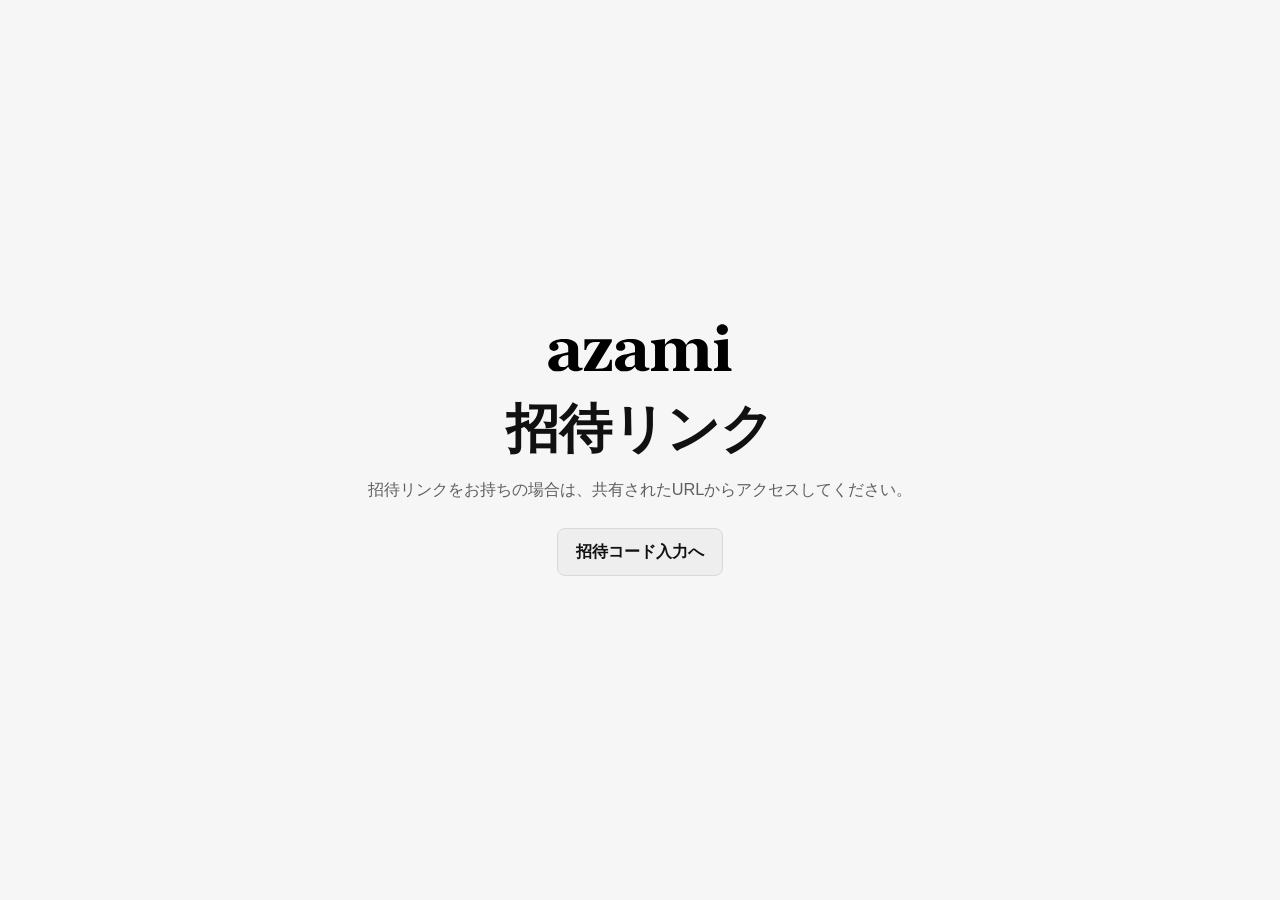
<file: index.html>
<!doctype html>
<html lang="ja">
  <head>
    <meta charset="utf-8">
    <meta name="viewport" content="width=device-width, initial-scale=1">
    <meta name="robots" content="noindex">
    <title>azami</title>
    <meta name="description" content="azamiの招待リンクを開きます。">
    <link rel="stylesheet" href="/styles.css">
  </head>
  <body>
    <main class="shell">
      <section class="panel">
        <img class="brand-logo" src="/assets/azami-wordmark.svg" alt="azami">
        <h1>招待リンク</h1>
        <p class="lead">招待リンクをお持ちの場合は、共有されたURLからアクセスしてください。</p>
        <a class="button secondary pt-6" href="/invite/">招待コード入力へ</a>
      </section>
    </main>
  </body>
</html>
</file>
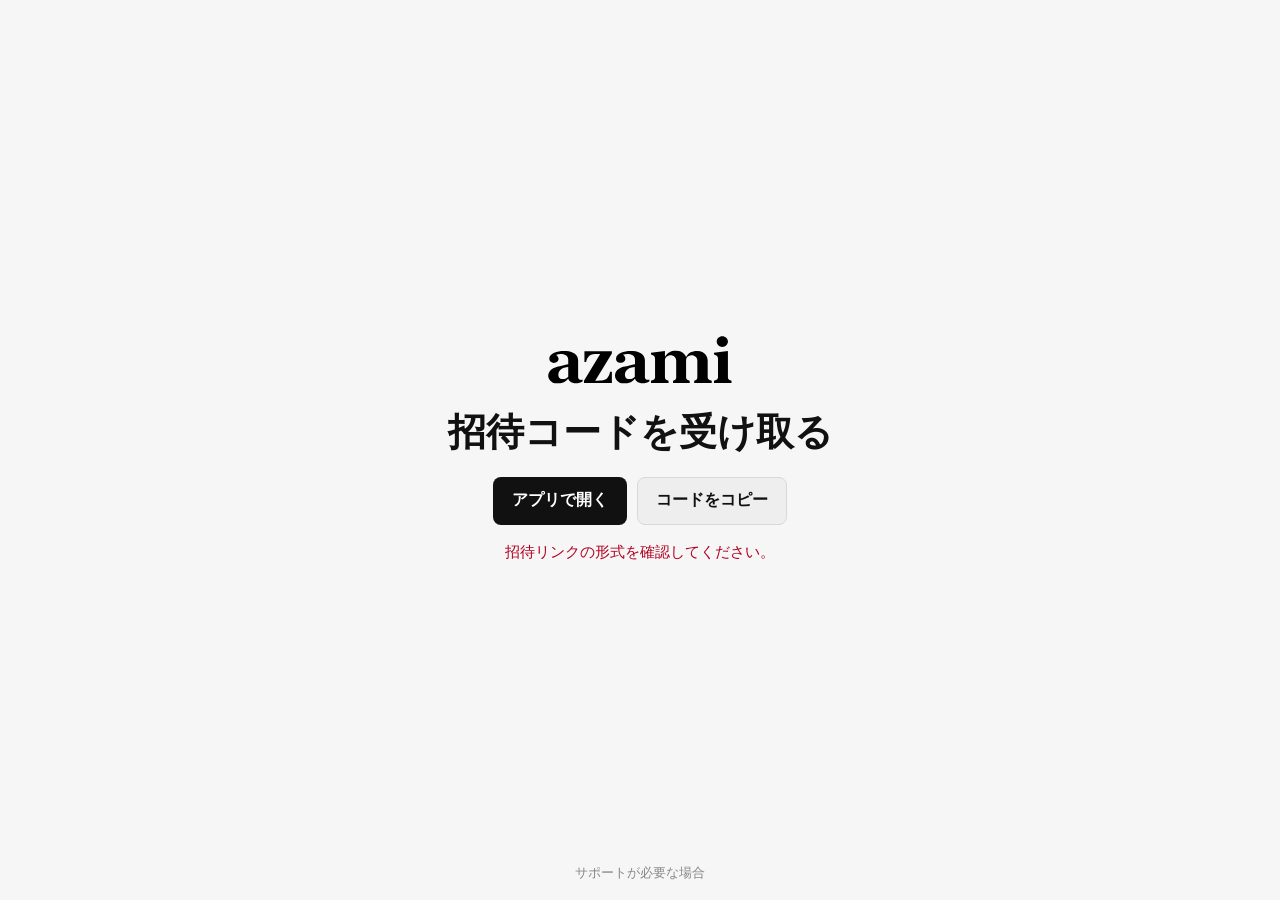
<file: invite/index.html>
<!doctype html>
<html lang="ja">
  <head>
    <meta charset="utf-8">
    <meta name="viewport" content="width=device-width, initial-scale=1">
    <meta name="robots" content="noindex">
    <title>azami 招待リンク</title>
    <meta name="description" content="azamiの招待コードを表示し、アプリで開きます。">
    <link rel="stylesheet" href="/styles.css">
  </head>
  <body>
    <main class="shell">
      <section class="panel">
        <img class="brand-logo" src="/assets/azami-wordmark.svg" alt="azami">
        <h1 class="invite-title">招待コードを受け取る</h1>

        <div class="code-card" id="code-card" hidden>
          <p class="code" id="invite-code"></p>
        </div>

        <div class="actions">
          <button class="button" id="open-app-button" type="button">アプリで開く</button>
          <button class="button secondary" id="copy-code-button" type="button" hidden>コードをコピー</button>
        </div>

        <p class="status" id="status" aria-live="polite">招待リンクを確認しています。</p>
      </section>
      <a class="support-link" href="https://support.coremedica.jp">サポートが必要な場合</a>
    </main>

    <script>
      const SUPABASE_URL = "https://hbmazaigojfjrnjvlcpk.supabase.co";
      const SUPABASE_PUBLISHABLE_KEY = "sb_publishable_WwLOo4huxKgEoJBUw8mW6w_OOddqCLs";
      const TOKEN_PATTERN = /^[a-f0-9]{64}$/;

      const params = new URLSearchParams(window.location.search);
      const token = (params.get("token") || "").trim().toLowerCase();
      const appUrl = `azami://azami.coremedica.jp/invite?token=${encodeURIComponent(token)}`;

      const statusEl = document.getElementById("status");
      const codeCardEl = document.getElementById("code-card");
      const codeEl = document.getElementById("invite-code");
      const openAppButton = document.getElementById("open-app-button");
      const copyCodeButton = document.getElementById("copy-code-button");

      let inviteCode = "";

      function setStatus(message, isError = false) {
        statusEl.textContent = message;
        statusEl.classList.toggle("error", isError);
      }

      function showInviteCode(code) {
        inviteCode = code;
        codeEl.textContent = inviteCode;
        codeCardEl.hidden = false;
        copyCodeButton.hidden = false;
      }

      function openApp() {
        if (!TOKEN_PATTERN.test(token)) {
          setStatus("招待リンクの形式を確認してください。", true);
          return;
        }
        window.location.href = appUrl;
      }

      async function lookupInviteCode() {
        if (!TOKEN_PATTERN.test(token)) {
          setStatus("招待リンクの形式を確認してください。", true);
          openAppButton.disabled = true;
          return;
        }

        try {
          const response = await fetch(`${SUPABASE_URL}/rest/v1/rpc/lookup_referral_invite_token`, {
            method: "POST",
            headers: {
              "apikey": SUPABASE_PUBLISHABLE_KEY,
              "Authorization": `Bearer ${SUPABASE_PUBLISHABLE_KEY}`,
              "Content-Type": "application/json"
            },
            body: JSON.stringify({ p_token: token })
          });

          if (!response.ok) {
            throw new Error(`lookup failed: ${response.status}`);
          }

          const rows = await response.json();
          const resolvedInviteCode = rows?.[0]?.invite_code || "";

          if (!resolvedInviteCode) {
            setStatus("招待リンクが無効、または期限切れです。", true);
            return;
          }

          showInviteCode(resolvedInviteCode);
          setStatus("アプリを持っていない場合はazamiをダウンロードして，マイページ/友達招待からコードを入力してください。");
        } catch (error) {
          setStatus("招待コードを表示できませんでした。アプリで開くか、時間をおいて再度お試しください。", true);
        }
      }

      async function copyCode() {
        if (!inviteCode) return;
        try {
          await navigator.clipboard.writeText(inviteCode);
          setStatus("招待コードをコピーしました。");
        } catch (error) {
          setStatus("コピーできませんでした。コードを選択してコピーしてください。", true);
        }
      }

      openAppButton.addEventListener("click", openApp);
      copyCodeButton.addEventListener("click", copyCode);

      lookupInviteCode();
      if (TOKEN_PATTERN.test(token)) {
        window.setTimeout(openApp, 450);
      }
    </script>
  </body>
</html>
</file>
<file: styles.css>
:root {
  color-scheme: light dark;
  --bg: #f6f6f6;
  --panel: #ffffff;
  --ink: #111111;
  --muted: #5f5f5f;
  --line: #d8d8d8;
  --accent: #111111;
  --accent-pressed: #333333;
  --accent-soft: #eeeeee;
  --danger: #b00020;
  --mono: ui-monospace, SFMono-Regular, Menlo, Monaco, Consolas, "Liberation Mono", monospace;
  font-family: -apple-system, BlinkMacSystemFont, "Hiragino Sans", "Yu Gothic", "YuGothic", "Segoe UI", sans-serif;
}

* {
  box-sizing: border-box;
}

body {
  min-height: 100vh;
  margin: 0;
  color: var(--ink);
  background: var(--bg);
}

.shell {
  width: min(100%, 760px);
  min-height: 100vh;
  margin: 0 auto;
  padding: 28px 18px;
  display: flex;
  flex-direction: column;
  justify-content: center;
  align-items: center;
  text-align: center;
}

.panel {
  width: 100%;
  padding: clamp(16px, 5vw, 42px) 0;
}

.brand-logo {
  width: clamp(116px, 28vw, 184px);
  height: auto;
  display: block;
  margin: 0 auto 28px;
}

h1 {
  margin: 0;
  font-size: clamp(2rem, 7vw, 3.3rem);
  line-height: 1.08;
  letter-spacing: 0;
}

.invite-title {
  font-size: clamp(1.55rem, 5vw, 2.35rem);
}

.lead {
  margin: 18px 0 0;
  color: var(--muted);
  font-size: 1.02rem;
  line-height: 1.8;
}

.actions {
  display: flex;
  flex-wrap: wrap;
  gap: 10px;
  margin-top: 0;
  padding-top: 1.5rem;
  justify-content: center;
}

.button {
  min-height: 48px;
  display: inline-flex;
  align-items: center;
  justify-content: center;
  padding: 12px 18px;
  border: 1px solid transparent;
  border-radius: 8px;
  color: #ffffff;
  background: var(--accent);
  font-size: 1rem;
  font-weight: 700;
  text-decoration: none;
  cursor: pointer;
}

.button:active {
  background: var(--accent-pressed);
}

.pt-6 {
  margin-top: 1.5rem;
}

.button.secondary {
  color: var(--accent);
  background: var(--accent-soft);
  border-color: var(--line);
}

.code-card {
  margin-top: 28px;
  padding: 0;
}

.code-label {
  margin: 0 0 8px;
  color: var(--muted);
  font-size: 0.86rem;
  font-weight: 700;
}

.code {
  margin: 0;
  overflow-wrap: anywhere;
  font-family: var(--mono);
  font-size: clamp(3rem, 14vw, 5.6rem);
  font-weight: 800;
  line-height: 1.1;
  letter-spacing: 0.08em;
}

.status {
  min-height: 1.5em;
  margin: 16px 0 0;
  color: var(--muted);
  font-size: 0.92rem;
  line-height: 1.6;
}

.status.error {
  color: var(--danger);
}

.support-link {
  position: fixed;
  left: 50%;
  bottom: max(18px, env(safe-area-inset-bottom));
  transform: translateX(-50%);
  color: var(--muted);
  font-size: 0.82rem;
  text-decoration: none;
  opacity: 0.72;
}

.support-link:hover {
  opacity: 1;
  text-decoration: underline;
}

@media (prefers-color-scheme: dark) {
  :root {
    --bg: #050505;
    --panel: #101010;
    --ink: #f4f4f4;
    --muted: #a9a9a9;
    --line: #303030;
    --accent: #f4f4f4;
    --accent-pressed: #d9d9d9;
    --accent-soft: #1c1c1c;
    --danger: #ff9a9a;
  }

  .button {
    color: #101010;
  }

  .button.secondary {
    color: var(--accent);
  }
}
</file>
